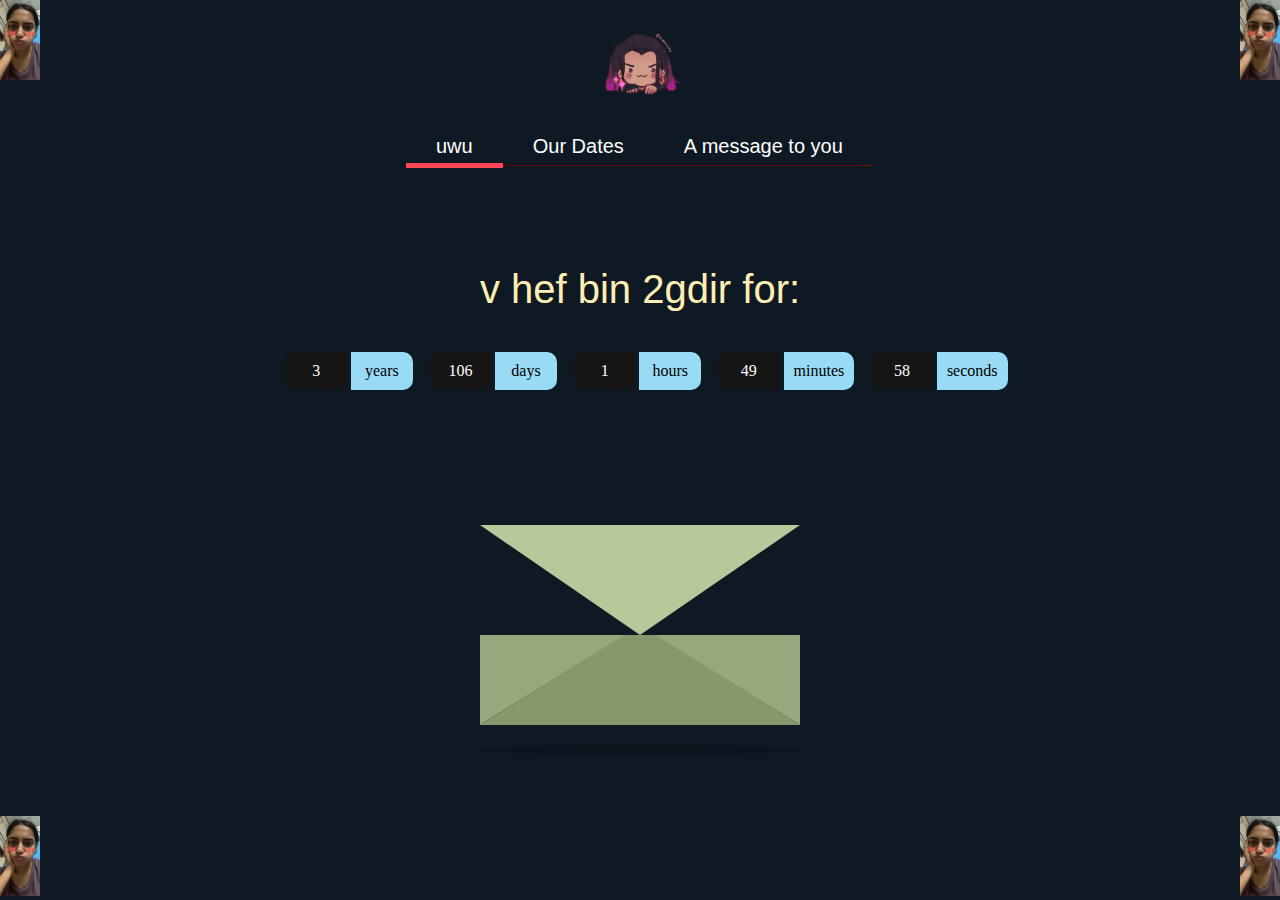
<file: index.html>
<!DOCTYPE html>
<html lang="en">
<head>
    <meta charset="UTF-8">
    <meta http-equiv="X-UA-Compatible" content="IE=edge">
    <meta name="viewport" content="width=device-width, initial-scale=1.0">
    <link rel="stylesheet" href="styles.css">
    <link href="http://fonts.cdnfonts.com/css/valorant" rel="stylesheet">
    <title>with love, to ricey</title>
</head>
<body>


    <!--RIYA's Favicon-->
    <div class="icon">
        <a href="index.html"><img src="icon\dbb52976206bc6fea546afc81322ba61-removebg-preview.png" alt=""></a>
    </div>
<!--NAVBAR-->
    <section id="navbar" class="navbar">
        <style>
            @import url('http://fonts.cdnfonts.com/css/valorant');
            </style>
        <script>
        var sse1 = function () {
            var rebound = 20;
            var slip, k;
            return {
                buildMenu: function () {
                    var m = document.getElementById('sses1');
                    if(!m) return;
                    var ul = m.getElementsByTagName("ul")[0];
                    m.style.width = ul.offsetWidth+1+"px";
                    var items = m.getElementsByTagName("li");
                    var a = m.getElementsByTagName("a");
        
                    slip = document.createElement("li");
                    slip.className = "highlight";
                    ul.appendChild(slip);
        
                    var url = document.location.href.toLowerCase();
                    k = -1;
                    var nLength = -1;
                    for (var i = 0; i < a.length; i++) {
                        if (url.indexOf(a[i].href.toLowerCase()) != -1 && a[i].href.length > nLength) {
                            k = i;
                            nLength = a[i].href.length;
                        }
                    }
        
                    if (k == -1 && /:\/\/(?:www\.)?[^.\/]+?\.[^.\/]+\/?$/.test) {
                        for (var i = 0; i < a.length; i++) {
                            if (a[i].getAttribute("maptopuredomain") == "true") {
                                k = i;
                                break;
                            }
                        }
                        if (k == -1 && a[0].getAttribute("maptopuredomain") != "false")
                            k = 0;
                    }
        
                    if (k > -1) {
                        slip.style.width = items[k].offsetWidth + "px";
                        
                        sse1.move(items[k]);  
                    }
                    else {
                        slip.style.visibility = "hidden";
                    }
        
                    for (var i = 0; i < items.length - 1; i++) {
                        items[i].onmouseover = function () {
                            if (k == -1) slip.style.visibility = "visible";
                            if (this.offsetLeft != slip.offsetLeft) {
                                sse1.move(this);
                            }
                        }
                    }
        
                    m.onmouseover = function () {
                        if (slip.t2)
                            slip.t2 = clearTimeout(slip.t2);
                    };
        
                    m.onmouseout = function () {
                        if (k > -1 && items[k].offsetLeft != slip.offsetLeft) {
                            slip.t2 = setTimeout(function () { sse1.move(items[k]); }, 50);
                        }
                        if (k == -1) slip.t2 = setTimeout(function () { slip.style.visibility = "hidden"; }, 50);
                    };
                },
                move: function (target) {
                    clearInterval(slip.timer);
                    var direction = (slip.offsetLeft < target.offsetLeft) ? 1 : -1;
                    slip.timer = setInterval(function () { sse1.mv(target, direction); }, 15);
                },
                mv: function (target, direction) {
                    if (direction == 1) {
                        if (slip.offsetLeft - rebound < target.offsetLeft)
                            this.changePosition(target, 1);
                        else {
                            clearInterval(slip.timer);
                            slip.timer = setInterval(function () {
                                sse1.recoil(target, 1);
                            }, 15);
                        }
                    }
                    else {
                        if (slip.offsetLeft + rebound > target.offsetLeft)
                            this.changePosition(target, -1);
                        else {
                            clearInterval(slip.timer);
                            slip.timer = setInterval(function () {
                                sse1.recoil(target, -1);
                            }, 15);
                        }
                    }
                    this.changeWidth(target);
                },
                recoil: function (target, direction) {
                    if (direction == -1) {
                        if (slip.offsetLeft > target.offsetLeft) {
                            slip.style.left = target.offsetLeft + "px";
                            clearInterval(slip.timer);
                        }
                        else slip.style.left = slip.offsetLeft + 2 + "px";
                    }
                    else {
                        if (slip.offsetLeft < target.offsetLeft) {
                            slip.style.left = target.offsetLeft + "px";
                            clearInterval(slip.timer);
                        }
                        else slip.style.left = slip.offsetLeft - 2 + "px";
                    }
                },
                changePosition: function (target, direction) {
                    if (direction == 1) {
           
                        slip.style.left = slip.offsetLeft + Math.ceil(Math.abs(target.offsetLeft - slip.offsetLeft + rebound) / 10) + 1 + "px";
                    }
                    else {
                        
                        slip.style.left = slip.offsetLeft - Math.ceil(Math.abs(slip.offsetLeft - target.offsetLeft + rebound) / 10) - 1 + "px";
                    }
                },
                changeWidth: function (target) {
                    if (slip.offsetWidth != target.offsetWidth) {
                        var diff = slip.offsetWidth - target.offsetWidth;
                        if (Math.abs(diff) < 4) slip.style.width = target.offsetWidth + "px";
                        else slip.style.width = slip.offsetWidth - Math.round(diff / 3) + "px";
                    }
                }
            };
        } ();
        
        if (window.addEventListener) {
            window.addEventListener("load", sse1.buildMenu, false);
        }
        else if (window.attachEvent) {
            window.attachEvent("onload", sse1.buildMenu);
        }
        else {
            window["onload"] = sse1.buildMenu;
        }
        </script>
             <div id="sse1">
                <div id="sses1">
                  <ul>
                    <li><a href="index.html">uwu</a></li>
                    <li><a href="dates.html">Our Dates</a></li>
                    
                    <li><a href="letter.html">A message to you</a></li>
                    
                  </ul>
                </div>
              </div>
        </body>
        </html>
    </section>

    <!-- COUNTER -->

    <div class="countup" id="countup1">
        <h3 class="together">v hef bin 2gdir for:</h3>
        <span class="timeel years">00</span>
        <span class="timeel timeRefYears">years</span>
        <span class="timeel days">00</span>
        <span class="timeel timeRefDays">days</span>
        <span class="timeel hours">00</span>
        <span class="timeel timeRefHours">hours</span>
        <span class="timeel minutes">00</span>
        <span class="timeel timeRefMinutes">minutes</span>
        <span class="timeel seconds">00</span>
        <span class="timeel timeRefSeconds">seconds</span>
      </div>
      

    <!-- ENVELOPE -->
    <div class="envelope">
        
        <div class="envelope-back">
            <div class="envelope-container">
                <input id="flap" type="checkbox">
                <label class="flap" for="flap"></label>
                <div class="envelope-back"></div>
                <div class="card">I love you!</div>
                <div class="card-front"></div> 
        </div>
    </div>

</div>
<div class="lower_left">
    <img src="images\20a5a2dde09567e6c154ebcdd40f9e7b.jpg" alt="">
</div>
<div class="lower_right">
    <img src="images\20a5a2dde09567e6c154ebcdd40f9e7b.jpg" alt="">
</div>
<div class="upper_left">
    <img src="images\20a5a2dde09567e6c154ebcdd40f9e7b.jpg" alt="">
</div>
<div class="upper_right">
    <img src="images\20a5a2dde09567e6c154ebcdd40f9e7b.jpg" alt="">
</div>
<script src="counter.js"></script>
</body>
</html>
</file>
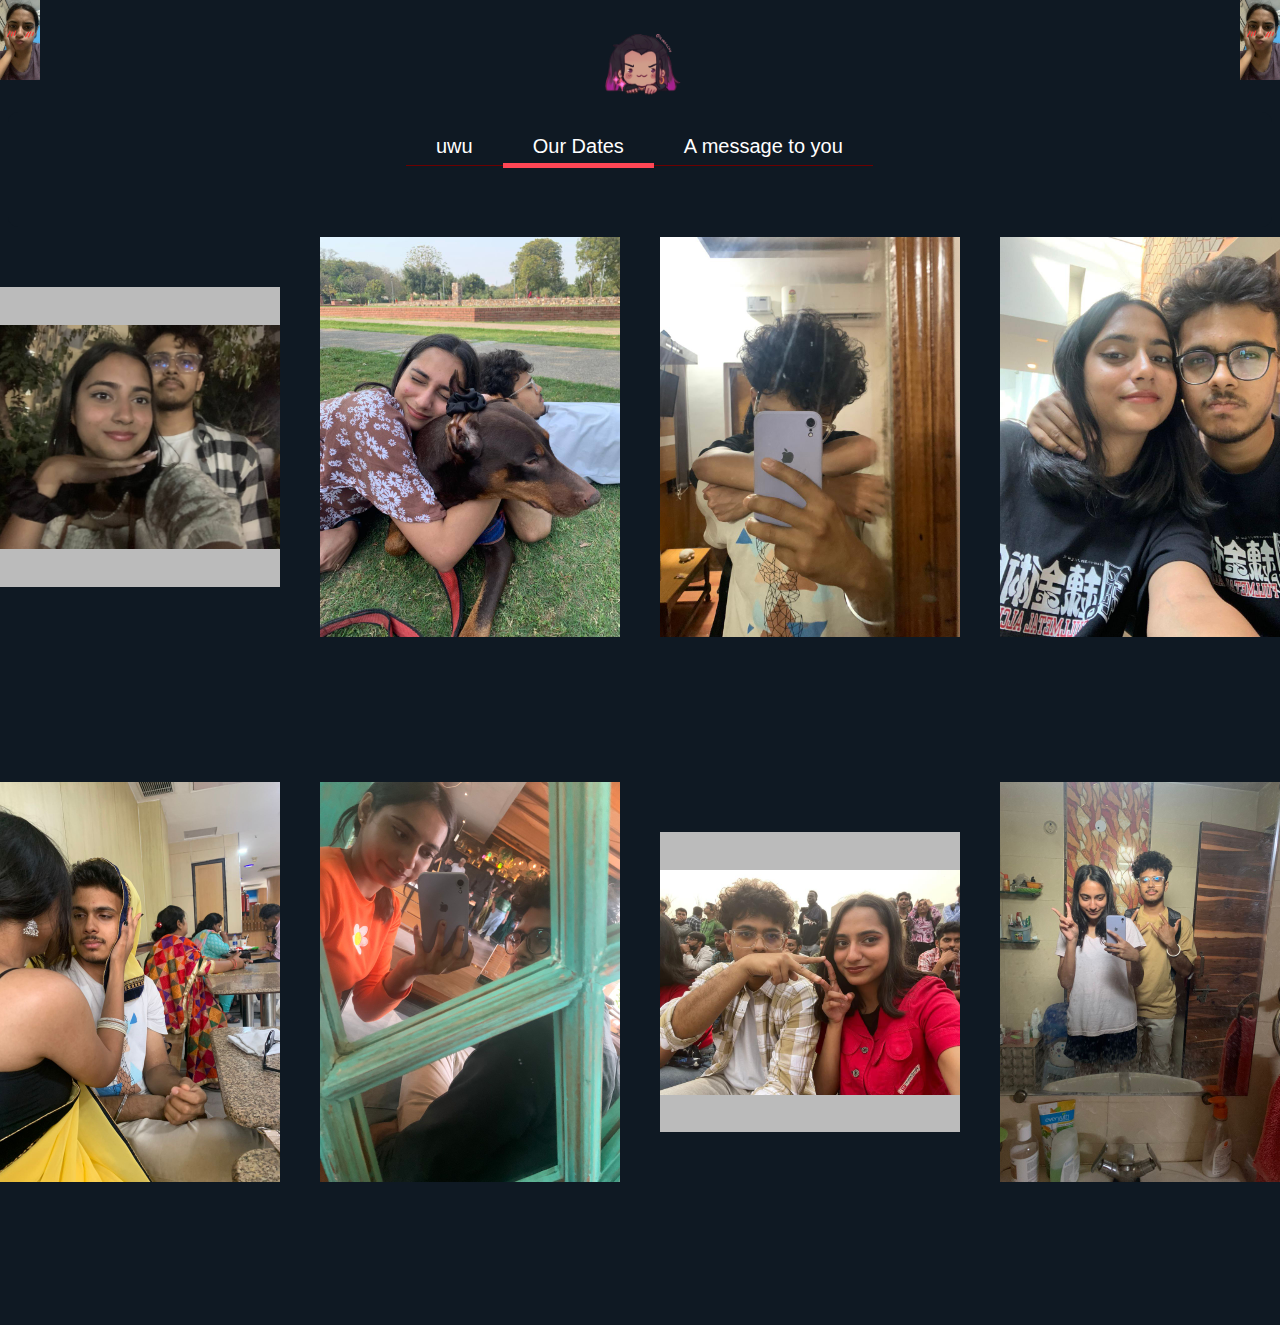
<file: dates.html>
<!DOCTYPE html>
<html lang="en">
<head>
    <meta charset="UTF-8">
    <meta http-equiv="X-UA-Compatible" content="IE=edge">
    <meta name="viewport" content="width=device-width, initial-scale=1.0">
    <link rel="stylesheet" href="styles.css">
    <link href="http://fonts.cdnfonts.com/css/valorant" rel="stylesheet">
    <title>with love, to ricey</title>
    <link rel="stylesheet" href="dates.css">
</head>
<body>


    <!--RIYA's Favicon-->
    <div class="icon">
        <a href="index.html"><img src="icon\dbb52976206bc6fea546afc81322ba61-removebg-preview.png" alt=""></a>
    </div>
<!--NAVBAR-->
    <section id="navbar" class="navbar">
        <style>
            @import url('http://fonts.cdnfonts.com/css/valorant');
            </style>
        <script>
        var sse1 = function () {
            var rebound = 20;
            var slip, k;
            return {
                buildMenu: function () {
                    var m = document.getElementById('sses1');
                    if(!m) return;
                    var ul = m.getElementsByTagName("ul")[0];
                    m.style.width = ul.offsetWidth+1+"px";
                    var items = m.getElementsByTagName("li");
                    var a = m.getElementsByTagName("a");
        
                    slip = document.createElement("li");
                    slip.className = "highlight";
                    ul.appendChild(slip);
        
                    var url = document.location.href.toLowerCase();
                    k = -1;
                    var nLength = -1;
                    for (var i = 0; i < a.length; i++) {
                        if (url.indexOf(a[i].href.toLowerCase()) != -1 && a[i].href.length > nLength) {
                            k = i;
                            nLength = a[i].href.length;
                        }
                    }
        
                    if (k == -1 && /:\/\/(?:www\.)?[^.\/]+?\.[^.\/]+\/?$/.test) {
                        for (var i = 0; i < a.length; i++) {
                            if (a[i].getAttribute("maptopuredomain") == "true") {
                                k = i;
                                break;
                            }
                        }
                        if (k == -1 && a[0].getAttribute("maptopuredomain") != "false")
                            k = 0;
                    }
        
                    if (k > -1) {
                        slip.style.width = items[k].offsetWidth + "px";
                        
                        sse1.move(items[k]);  
                    }
                    else {
                        slip.style.visibility = "hidden";
                    }
        
                    for (var i = 0; i < items.length - 1; i++) {
                        items[i].onmouseover = function () {
                            if (k == -1) slip.style.visibility = "visible";
                            if (this.offsetLeft != slip.offsetLeft) {
                                sse1.move(this);
                            }
                        }
                    }
        
                    m.onmouseover = function () {
                        if (slip.t2)
                            slip.t2 = clearTimeout(slip.t2);
                    };
        
                    m.onmouseout = function () {
                        if (k > -1 && items[k].offsetLeft != slip.offsetLeft) {
                            slip.t2 = setTimeout(function () { sse1.move(items[k]); }, 50);
                        }
                        if (k == -1) slip.t2 = setTimeout(function () { slip.style.visibility = "hidden"; }, 50);
                    };
                },
                move: function (target) {
                    clearInterval(slip.timer);
                    var direction = (slip.offsetLeft < target.offsetLeft) ? 1 : -1;
                    slip.timer = setInterval(function () { sse1.mv(target, direction); }, 15);
                },
                mv: function (target, direction) {
                    if (direction == 1) {
                        if (slip.offsetLeft - rebound < target.offsetLeft)
                            this.changePosition(target, 1);
                        else {
                            clearInterval(slip.timer);
                            slip.timer = setInterval(function () {
                                sse1.recoil(target, 1);
                            }, 15);
                        }
                    }
                    else {
                        if (slip.offsetLeft + rebound > target.offsetLeft)
                            this.changePosition(target, -1);
                        else {
                            clearInterval(slip.timer);
                            slip.timer = setInterval(function () {
                                sse1.recoil(target, -1);
                            }, 15);
                        }
                    }
                    this.changeWidth(target);
                },
                recoil: function (target, direction) {
                    if (direction == -1) {
                        if (slip.offsetLeft > target.offsetLeft) {
                            slip.style.left = target.offsetLeft + "px";
                            clearInterval(slip.timer);
                        }
                        else slip.style.left = slip.offsetLeft + 2 + "px";
                    }
                    else {
                        if (slip.offsetLeft < target.offsetLeft) {
                            slip.style.left = target.offsetLeft + "px";
                            clearInterval(slip.timer);
                        }
                        else slip.style.left = slip.offsetLeft - 2 + "px";
                    }
                },
                changePosition: function (target, direction) {
                    if (direction == 1) {
           
                        slip.style.left = slip.offsetLeft + Math.ceil(Math.abs(target.offsetLeft - slip.offsetLeft + rebound) / 10) + 1 + "px";
                    }
                    else {
                        
                        slip.style.left = slip.offsetLeft - Math.ceil(Math.abs(slip.offsetLeft - target.offsetLeft + rebound) / 10) - 1 + "px";
                    }
                },
                changeWidth: function (target) {
                    if (slip.offsetWidth != target.offsetWidth) {
                        var diff = slip.offsetWidth - target.offsetWidth;
                        if (Math.abs(diff) < 4) slip.style.width = target.offsetWidth + "px";
                        else slip.style.width = slip.offsetWidth - Math.round(diff / 3) + "px";
                    }
                }
            };
        } ();
        
        if (window.addEventListener) {
            window.addEventListener("load", sse1.buildMenu, false);
        }
        else if (window.attachEvent) {
            window.attachEvent("onload", sse1.buildMenu);
        }
        else {
            window["onload"] = sse1.buildMenu;
        }
        </script>
             <div id="sse1">
                <div id="sses1">
                  <ul>
                    <li><a href="index.html">uwu</a></li>
                    <li><a href="dates.html">Our Dates</a></li>
                    
                    <li><a href="letter.html">A message to you</a></li>
                    
                  </ul>
                </div>
              </div>

              <div class="lower_left">
                <img src="images\20a5a2dde09567e6c154ebcdd40f9e7b.jpg" alt="">
            </div>
            <div class="lower_right">
                <img src="images\20a5a2dde09567e6c154ebcdd40f9e7b.jpg" alt="">
            </div>
            <div class="upper_left">
                <img src="images\20a5a2dde09567e6c154ebcdd40f9e7b.jpg" alt="">
            </div>
            <div class="upper_right">
                <img src="images\20a5a2dde09567e6c154ebcdd40f9e7b.jpg" alt="">
            </div>


            <!--DATES-->
           <div class="dates">
            <div class="container3">

                <div class="flipcard">
                  <div class="inner">
                    <div class="front">
                      <img src="images\dates\IMG_20230322_204049_512.jpg" width='300' alt="Daily Dev Tips" />
                    </div>
                    <div class="back">
                      <h1>IPU meetup</h1>
                      <p>The Day i fell for you!</p>
                      <p>Yes, I did fall for you over there , i will not hear otherwise.</p>
                    </div>
                  </div>
                </div>
                </div>

                <div class="container3">

                <div class="flipcard">
                  <div class="inner">
                    <div class="front">
                      <img src="images\dates\IMG_20230322_204147_645.jpg" width='300' alt="Daily Dev Tips" />
                    </div>
                    <div class="back">
                      <h1>Doggi Meetup</h1>
                      <p>Sundar Nursery</p>
                      <p>The day you first laid in my laps.</p>
                    </div>
                  </div>
                </div>
                </div>


                <div class="container3">
                    <div class="flipcard">
                        <div class="inner">
                        <div class="front">
                           <img src="images\dates\IMG-20230412-WA0024.jpg" width='300' alt="Daily Dev Tips" />
                          </div>
                          <div class="back">
                           <h1>First Nightout</h1>
                           <p>The confession</p>
                           <p>Didn't go as planned but was worth it all.</p>
                          </div>
                        </div>
                    </div>
                </div>

                <div class="container3">
                    <div class="flipcard">
                        <div class="inner">
                        <div class="front">
                           <img src="images\dates\IMG-20230425-WA0041.jpg" width='300' alt="Daily Dev Tips" />
                          </div>
                          <div class="back">
                           <h1>Us matchings</h1>
                           <p>The Sizzler</p>
                           <p>I told you ki you can't finish it all.</p>
                          </div>
                        </div>
                    </div>
                </div>


                
                
            
                
            </div>
            <div class="dates">
                <div class="container3">
                    <div class="flipcard">
                        <div class="inner">
                        <div class="front">
                           <img src="images\dates\IMG-20230428-WA0050.jpg" width='300' alt="Daily Dev Tips" />
                          </div>
                          <div class="back">
                           <h1>You when saree</h1>
                           <p>I was sick</p>
                           <p>Beautiful riya in saree healed me.</p>
                          </div>
                        </div>
                    </div>
                </div>
                <div class="container3">
                    <div class="flipcard">
                        <div class="inner">
                        <div class="front">
                           <img src="images\dates\IMG-20230517-WA0000.jpg" width='300' alt="Daily Dev Tips" />
                          </div>
                          <div class="back">
                           <h1>Our first official date</h1>
                           <p>We really tried to make it perfect</p>
                           <p>But i loved every part of the trampoline! and you.</p>
                          </div>
                        </div>
                    </div>
                </div>

                <div class="container3">
                    <div class="flipcard">
                        <div class="inner">
                        <div class="front">
                           <img src="images\dates\IMG-20230521-WA0025.jpg" width='300' alt="Daily Dev Tips" />
                          </div>
                          <div class="back">
                           <h1>Our FIRST MEETUP</h1>
                           <p>The best thing to have happened to me</p>
                           <p>This is the beginning of us, my most treasured memory.</p>
                          </div>
                        </div>
                    </div>
                </div>

                <div class="container3">
                    <div class="flipcard">
                        <div class="inner">
                        <div class="front">
                           <img src="images\dates\IMG-20230606-WA0016.jpg" width='300' alt="Daily Dev Tips" />
                          </div>
                          <div class="back">
                           <h1>Me at your house</h1>
                           <p>We should live together</p>
                           <p>Marry me bhot jor se quixx</p>
                          </div>
                        </div>
                    </div>
                </div>
            </div>

        </body>
        </html>
    </section>
</file>
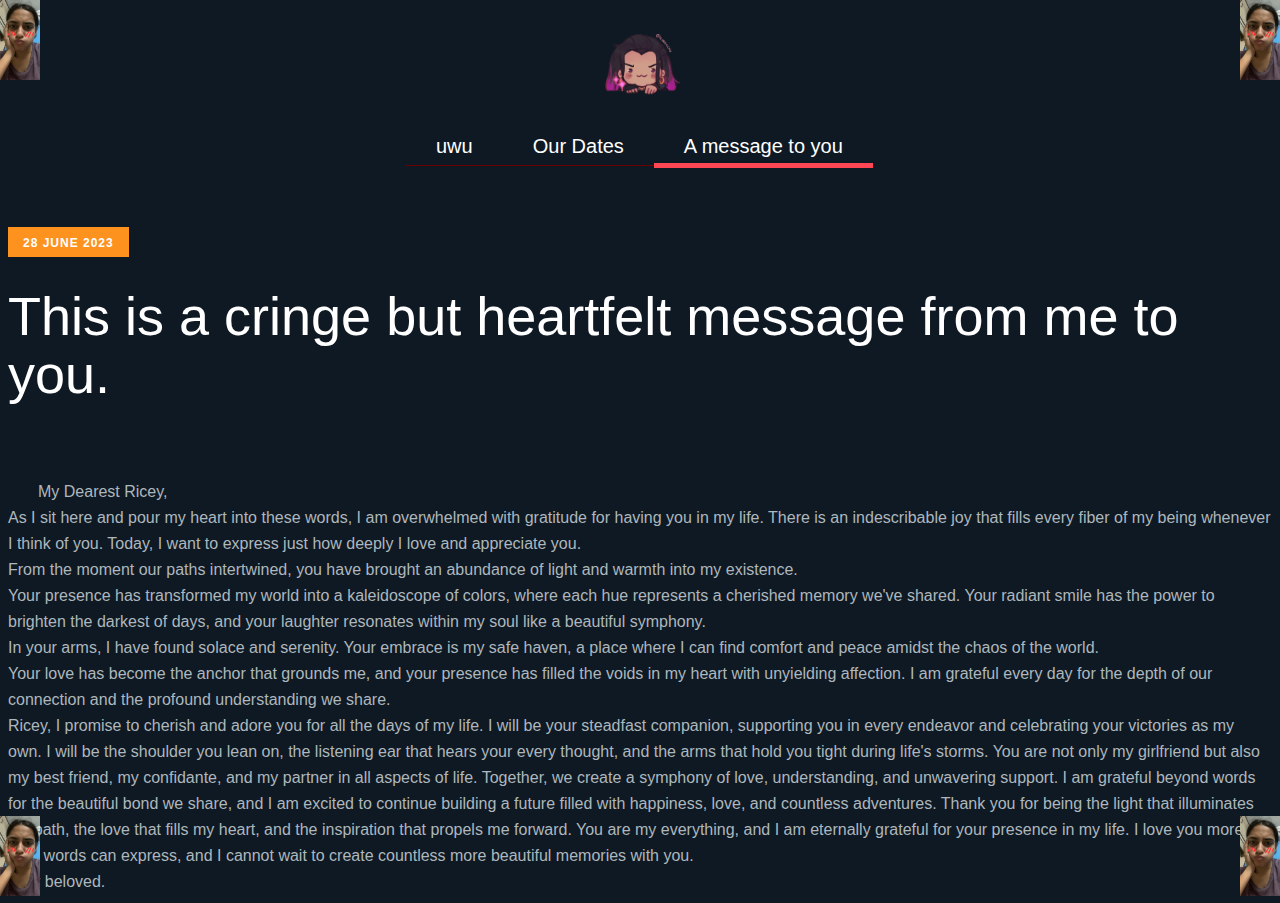
<file: letter.html>
<!DOCTYPE html>
<html lang="en">
<head>
    <meta charset="UTF-8">
    <meta http-equiv="X-UA-Compatible" content="IE=edge">
    <meta name="viewport" content="width=device-width, initial-scale=1.0">
    <link rel="stylesheet" href="styles.css">
    <link href="http://fonts.cdnfonts.com/css/valorant" rel="stylesheet">
    <title>with love, to ricey</title>
    <link rel="stylesheet" href="letter.css">
</head>
<body>


    <!--RIYA's Favicon-->
    <div class="icon">
        <a href="index.html"><img src="icon\dbb52976206bc6fea546afc81322ba61-removebg-preview.png" alt=""></a>
    </div>
<!--NAVBAR-->
    <section id="navbar" class="navbar">
        <style>
            @import url('http://fonts.cdnfonts.com/css/valorant');
            </style>
        <script>
        var sse1 = function () {
            var rebound = 20;
            var slip, k;
            return {
                buildMenu: function () {
                    var m = document.getElementById('sses1');
                    if(!m) return;
                    var ul = m.getElementsByTagName("ul")[0];
                    m.style.width = ul.offsetWidth+1+"px";
                    var items = m.getElementsByTagName("li");
                    var a = m.getElementsByTagName("a");
        
                    slip = document.createElement("li");
                    slip.className = "highlight";
                    ul.appendChild(slip);
        
                    var url = document.location.href.toLowerCase();
                    k = -1;
                    var nLength = -1;
                    for (var i = 0; i < a.length; i++) {
                        if (url.indexOf(a[i].href.toLowerCase()) != -1 && a[i].href.length > nLength) {
                            k = i;
                            nLength = a[i].href.length;
                        }
                    }
        
                    if (k == -1 && /:\/\/(?:www\.)?[^.\/]+?\.[^.\/]+\/?$/.test) {
                        for (var i = 0; i < a.length; i++) {
                            if (a[i].getAttribute("maptopuredomain") == "true") {
                                k = i;
                                break;
                            }
                        }
                        if (k == -1 && a[0].getAttribute("maptopuredomain") != "false")
                            k = 0;
                    }
        
                    if (k > -1) {
                        slip.style.width = items[k].offsetWidth + "px";
                        
                        sse1.move(items[k]);  
                    }
                    else {
                        slip.style.visibility = "hidden";
                    }
        
                    for (var i = 0; i < items.length - 1; i++) {
                        items[i].onmouseover = function () {
                            if (k == -1) slip.style.visibility = "visible";
                            if (this.offsetLeft != slip.offsetLeft) {
                                sse1.move(this);
                            }
                        }
                    }
        
                    m.onmouseover = function () {
                        if (slip.t2)
                            slip.t2 = clearTimeout(slip.t2);
                    };
        
                    m.onmouseout = function () {
                        if (k > -1 && items[k].offsetLeft != slip.offsetLeft) {
                            slip.t2 = setTimeout(function () { sse1.move(items[k]); }, 50);
                        }
                        if (k == -1) slip.t2 = setTimeout(function () { slip.style.visibility = "hidden"; }, 50);
                    };
                },
                move: function (target) {
                    clearInterval(slip.timer);
                    var direction = (slip.offsetLeft < target.offsetLeft) ? 1 : -1;
                    slip.timer = setInterval(function () { sse1.mv(target, direction); }, 15);
                },
                mv: function (target, direction) {
                    if (direction == 1) {
                        if (slip.offsetLeft - rebound < target.offsetLeft)
                            this.changePosition(target, 1);
                        else {
                            clearInterval(slip.timer);
                            slip.timer = setInterval(function () {
                                sse1.recoil(target, 1);
                            }, 15);
                        }
                    }
                    else {
                        if (slip.offsetLeft + rebound > target.offsetLeft)
                            this.changePosition(target, -1);
                        else {
                            clearInterval(slip.timer);
                            slip.timer = setInterval(function () {
                                sse1.recoil(target, -1);
                            }, 15);
                        }
                    }
                    this.changeWidth(target);
                },
                recoil: function (target, direction) {
                    if (direction == -1) {
                        if (slip.offsetLeft > target.offsetLeft) {
                            slip.style.left = target.offsetLeft + "px";
                            clearInterval(slip.timer);
                        }
                        else slip.style.left = slip.offsetLeft + 2 + "px";
                    }
                    else {
                        if (slip.offsetLeft < target.offsetLeft) {
                            slip.style.left = target.offsetLeft + "px";
                            clearInterval(slip.timer);
                        }
                        else slip.style.left = slip.offsetLeft - 2 + "px";
                    }
                },
                changePosition: function (target, direction) {
                    if (direction == 1) {
           
                        slip.style.left = slip.offsetLeft + Math.ceil(Math.abs(target.offsetLeft - slip.offsetLeft + rebound) / 10) + 1 + "px";
                    }
                    else {
                        
                        slip.style.left = slip.offsetLeft - Math.ceil(Math.abs(slip.offsetLeft - target.offsetLeft + rebound) / 10) - 1 + "px";
                    }
                },
                changeWidth: function (target) {
                    if (slip.offsetWidth != target.offsetWidth) {
                        var diff = slip.offsetWidth - target.offsetWidth;
                        if (Math.abs(diff) < 4) slip.style.width = target.offsetWidth + "px";
                        else slip.style.width = slip.offsetWidth - Math.round(diff / 3) + "px";
                    }
                }
            };
        } ();
        
        if (window.addEventListener) {
            window.addEventListener("load", sse1.buildMenu, false);
        }
        else if (window.attachEvent) {
            window.attachEvent("onload", sse1.buildMenu);
        }
        else {
            window["onload"] = sse1.buildMenu;
        }
        </script>
             <div id="sse1">
                <div id="sses1">
                  <ul>
                    <li><a href="index.html">uwu</a></li>
                    <li><a href="dates.html">Our Dates</a></li>
                    
                    <li><a href="letter.html">A message to you</a></li>
                    
                  </ul>
                </div>
              </div>

              <div class="lower_left">
                <img src="images\20a5a2dde09567e6c154ebcdd40f9e7b.jpg" alt="">
            </div>
            <div class="lower_right">
                <img src="images\20a5a2dde09567e6c154ebcdd40f9e7b.jpg" alt="">
            </div>
            <div class="upper_left">
                <img src="images\20a5a2dde09567e6c154ebcdd40f9e7b.jpg" alt="">
            </div>
            <div class="upper_right">
                <img src="images\20a5a2dde09567e6c154ebcdd40f9e7b.jpg" alt="">
            </div>


            <div class="message">
                <div class="date">28 June 2023</div>
                <br>
                <h1>This is a cringe but heartfelt message from me to you.</h1>
                <br>
                <p>My Dearest Ricey, <br>

                    As I sit here and pour my heart into these words, I am overwhelmed with gratitude for having you in my life. There is an indescribable joy that fills every fiber of my being whenever <br> I think of you. Today, I want to express just how deeply I love and appreciate you. <br>
                    
                    From the moment our paths intertwined, you have brought an abundance of light and warmth into my existence. <br> Your presence has transformed my world into a kaleidoscope of colors, where each hue represents a cherished memory we've shared. Your radiant smile has the power to brighten the darkest of days, and your laughter resonates within my soul like a beautiful symphony.
                <br>
                In your arms, I have found solace and serenity. Your embrace is my safe haven, a place where I can find comfort and peace amidst the chaos of the world. <br> Your love has become the anchor that grounds me, and your presence has filled the voids in my heart with unyielding affection. I am grateful every day for the depth of our connection and the profound understanding we share.
               <br>
               Ricey, I promise to cherish and adore you for all the days of my life. I will be your steadfast companion, supporting you in every endeavor and celebrating your victories as my own. I will be the shoulder you lean on, the listening ear that hears your every thought, and the arms that hold you tight during life's storms.

            You are not only my girlfriend but also my best friend, my confidante, and my partner in all aspects of life. Together, we create a symphony of love, understanding, and unwavering support. I am grateful beyond words for the beautiful bond we share, and I am excited to continue building a future filled with happiness, love, and countless adventures.

            Thank you for being the light that illuminates my path, the love that fills my heart, and the inspiration that propels me forward. You are my everything, and I am eternally grateful for your presence in my life. I love you more than words can express, and I cannot wait to create countless more beautiful memories with you.
                    <br>
                              Your beloved.
            </p>
            </div>
        </body>
        </html>
    </section>
</file>
<file: styles.css>
*{
    background-color: #0f1923;
}

/* REYNA*/
.icon{
    display: flex;
    align-items: center;
    justify-content: center;
}
.icon img{
    height: 100px;
    width: auto;
    
}



/* ENVELOPE */

.envelope{
    height: 50vh;
    display: flex;
    justify-content: center;
    align-items: center;
    
  }
 
  input#flap {
    display: none;
  }
  
  .envelope-container {
    position: relative;
  }
  
  .envelope-back {
    position: relative;
    width: 320px;
    height: 200px;
    background-color: #718355;
  }
  
  .envelope-back:before {
    content:"";
    position: absolute;
    background-color: rgba(0,0,0,0.07);
    width: 320px;
    height:10px;
    border-radius:50%;
    top:220px;
  }
  
  .card{
    position: absolute;
    width:300px;
    height: 180px;

    top:10px;
    left:10px;
    display: flex;
    align-items: center;
    justify-content: center;
    font-size:40px;
    font-family: Brush Script MT;
    transition: .1s;
    z-index:1;
    cursor: pointer;
    background-size: contain;
    background-image: url("images/IMG-20230415-WA0029.jpg");
  }
  
  .card-front {
    position: absolute;
    width:0;
    height:0;
    border-bottom: 100px solid #87986a;
    border-left: 160px solid transparent;
    border-right: 160px solid transparent;
    top:100px;
    left:0;
    z-index:3;
  }
  
  .card-front:before, .card-front:after {
    content:"";
    position: absolute;
    border-bottom: 100px solid transparent;
    border-top: 100px solid transparent;
    height:0;
    width:0;
  }
  
  .card-front:before {
    border-left: 161px solid transparent;
    border-right: 161px solid #97a97c;
    top:-100px;
    left:-162px;
  }
  
  .card-front:after {
    border-right: 161px solid transparent;
    border-left: 161px solid #97a97c;
    top:-100px;
    left:-160px;
  }
  
  .flap {
    position: absolute;
    width:0;
    height:0;
    border-top: 110px solid #b5c99a;
    border-left: 160px solid transparent;
    border-right: 160px solid transparent;
    top:0;
    left:0;
    cursor: pointer;
    transition: .3s;
    transform-origin: top;
    z-index:4;
  }
  
  #flap:checked + .flap {
    transform: rotateX(180deg);
  }
  
  #flap:checked ~ .card-front {
    z-index:7;
  }
  
  #flap:checked ~ .card {
    z-index:4;
    transform: translateY(-60px);
  }
  
  /* NAVBAR */

  #sse1
{
    
    height: 100px;
    padding-top: 15px;
    width: 100%;
    border-radius: 10px;
    
}

#sses1
{
    margin:0 auto;
    
}
#sses1 ul 
{ 
    position: relative;
    list-style-type: none;
    float:left;
    padding:0;
    margin:0;
    border-bottom:solid 1px #6C0000;
   
}
#sses1 li
{
    float:left;
    padding:0;
    margin:0;
    
    
}

#sses1 li.highlight
{
    background-color:#ff4655;
    top:36px;
    height:2px;
    border-bottom:solid 3px #ff4655;
    z-index: 2;
    position: absolute;
    overflow:hidden;
    
}
#sses1 li a
{
    height:30px;
    padding-top: 8px;
    margin: 0 30px;
    color: #fff;
    font: normal 12px arial;
    text-align: center;
    text-decoration: none;
    float: left;
    display: block;
    position: relative;
    z-index: 2;
    font-size: 20px;
    font-family: 'VALORANT', sans-serif;
   
}

/* counter */

.countup {
  text-align: center;
  margin: 10px 80px;
}
.countup .timeel {
  display: inline-block;
  padding: 10px;
  background: #151515;
  margin: 0;
  color: white;
  min-width: 2.6rem;
  margin-left: 13px;
  border-radius: 10px 0 0 10px;
}
.countup span[class*="timeRef"] {
  border-radius: 0 10px 10px 0;
  margin-left: 0;
  background: #99DBF5;
  color: black;
}

.together{
  font: normal 40px arial;
  color: #FFEEB3;
}

.lower_left {
	position: absolute;
	bottom: 0%;
	left: 0;
  
}
.lower_right {
	bottom: 0%;
	right: 0%;
	position: absolute;
 
}

.lower_left img{
  height: 80px;
  width: auto;
}

.lower_right img{
  height: 80px;
  width: auto;
}

.upper_left {
	position: absolute;
	top: 0;
	left: 0;
}
.upper_right {
	position: absolute;
	top: 0;
	right: 0%;
}

.upper_left img{
  height: 80px;
  width: auto;
}
.upper_right img{
  height: 80px;
  width: auto;
}
</file>
<file: dates.css>
.dates{
  display: flex;
  justify-content: center;
  align-items: center;
  padding: 15px;
  padding-top: 40px;
}

.container3{
  height: 50vh;
 font-family: Roboto,"Helvetica Neue",Arial,sans-serif;
 padding: 20px;
}
.flipcard {
  background-color: transparent;
  width: 300px;
  height: 300px;
  perspective: 1000px;
  .inner {
    position: relative;
    width: 100%;
    height: 100%;
    transition: transform 0.8s;
    transform-style: preserve-3d;
    .front,
    .back {
      position: absolute;
      width: 100%;
      height: 100%;
      -webkit-backface-visibility: hidden;
      backface-visibility: hidden;
      display: flex;
      align-items: center;
      justify-content: center;
      flex-direction: column;
    }
    .front {
      background-color: #bbb;
    }
    .back {
      background-color: #98EECC;
      color: white;
      transform: rotateY(180deg);
    }
  }
  &:hover {
    .inner {
      transform: rotateY(180deg);
    }
  }
}
</file>
<file: letter.css>
.message h1 { color: #ffffff; font-family: 'Lato', sans-serif; font-size: 54px; font-weight: 300; line-height: 58px; margin: 0 0 58px; }


.message p { color: #adb7bd; font-family: 'Lucida Sans', Arial, sans-serif; font-size: 16px; line-height: 26px; text-indent: 30px; margin: 0; }


.message a { color: #fe921f; text-decoration: underline; }


.message a:hover { color: #ffffff }


.date { background: #fe921f; color: #ffffff; display: inline-block; font-family: 'Lato', sans-serif; font-size: 12px; font-weight: bold; line-height: 12px; letter-spacing: 1px; margin: 0 0 30px; padding: 10px 15px 8px; text-transform: uppercase; }
</file>
